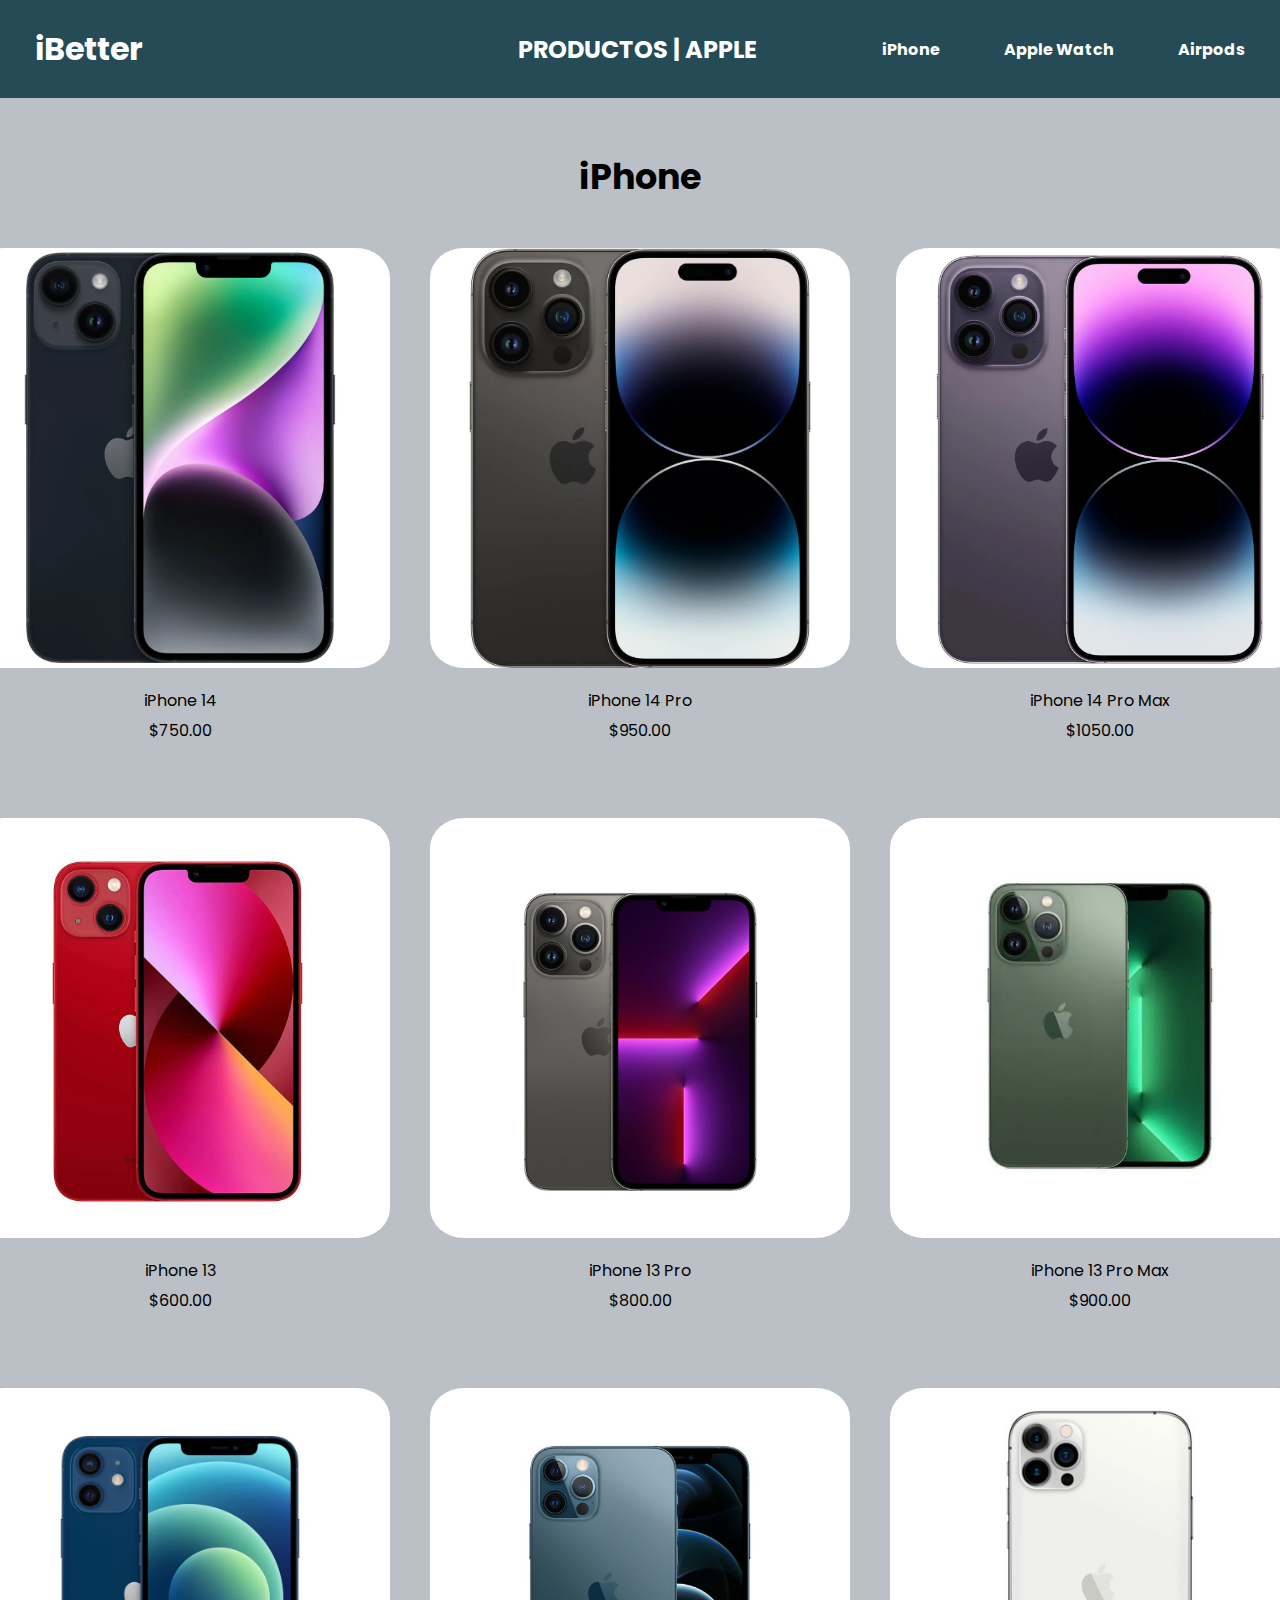
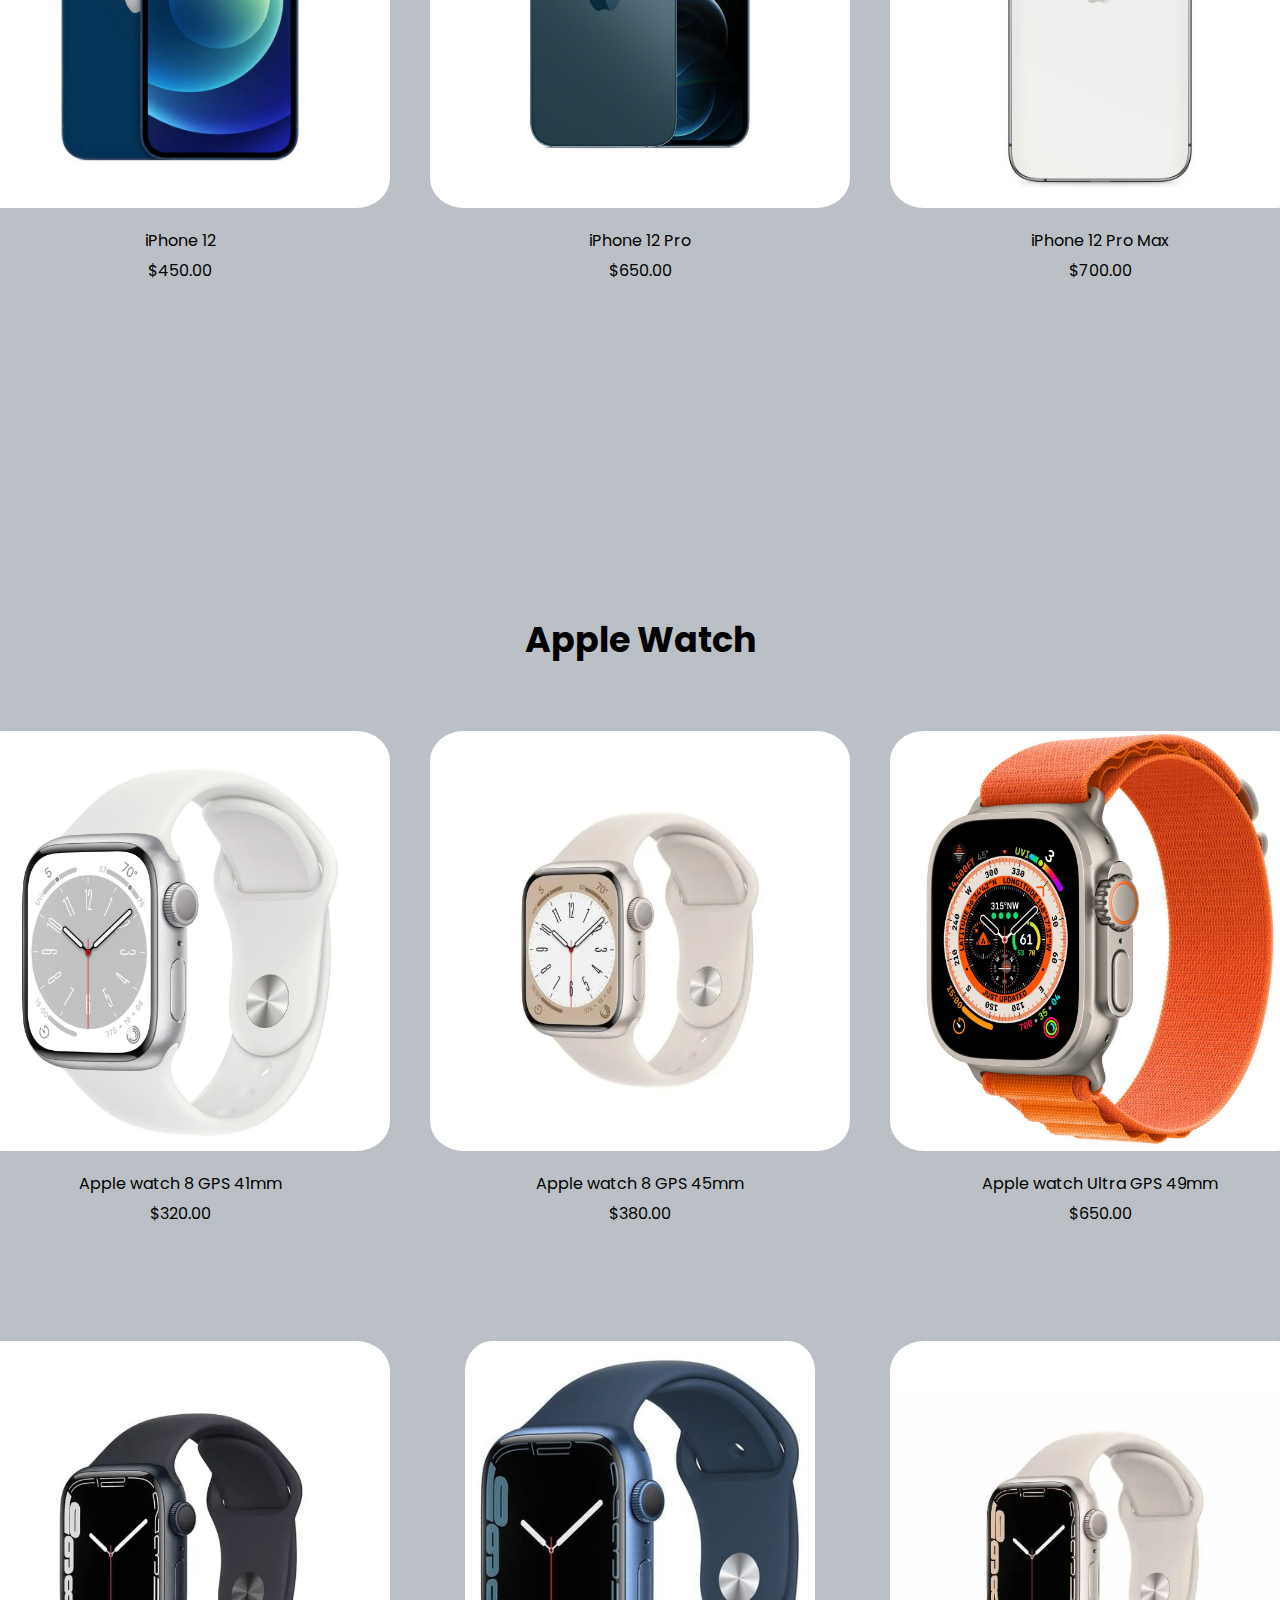
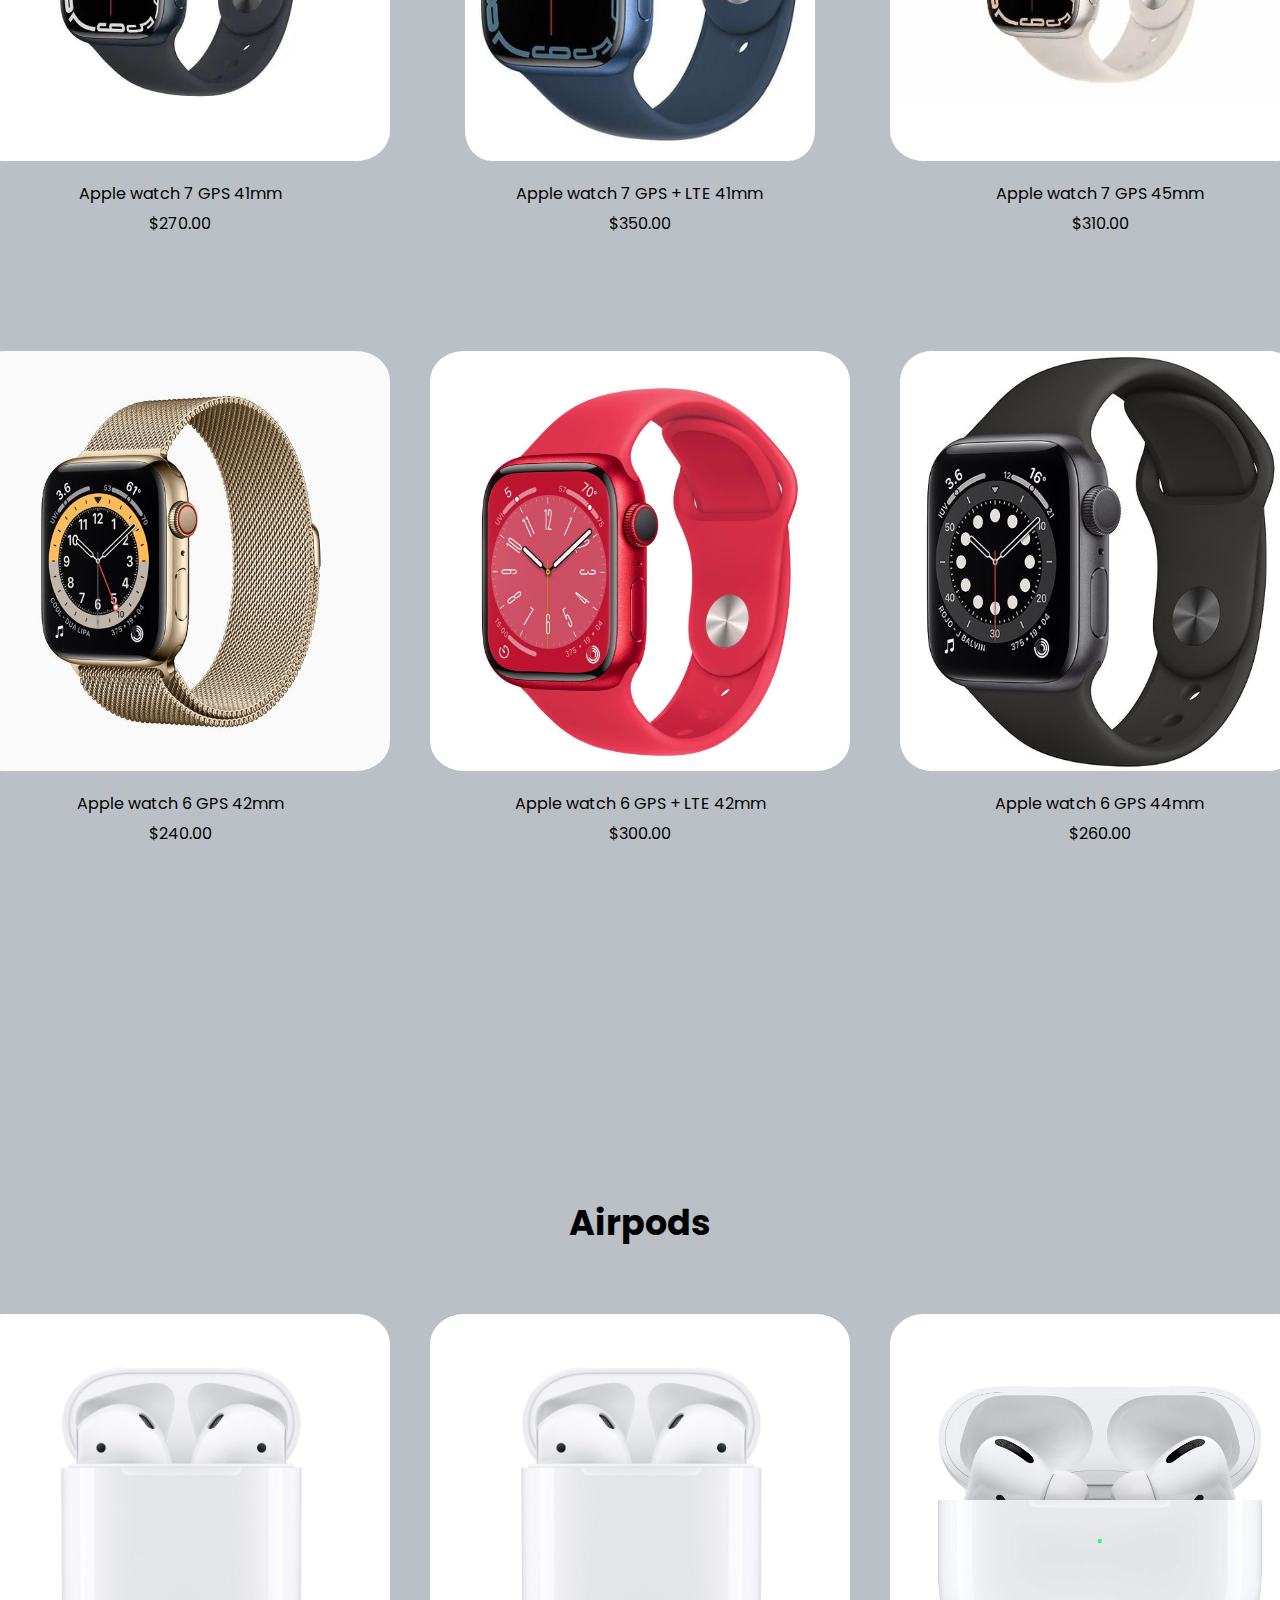
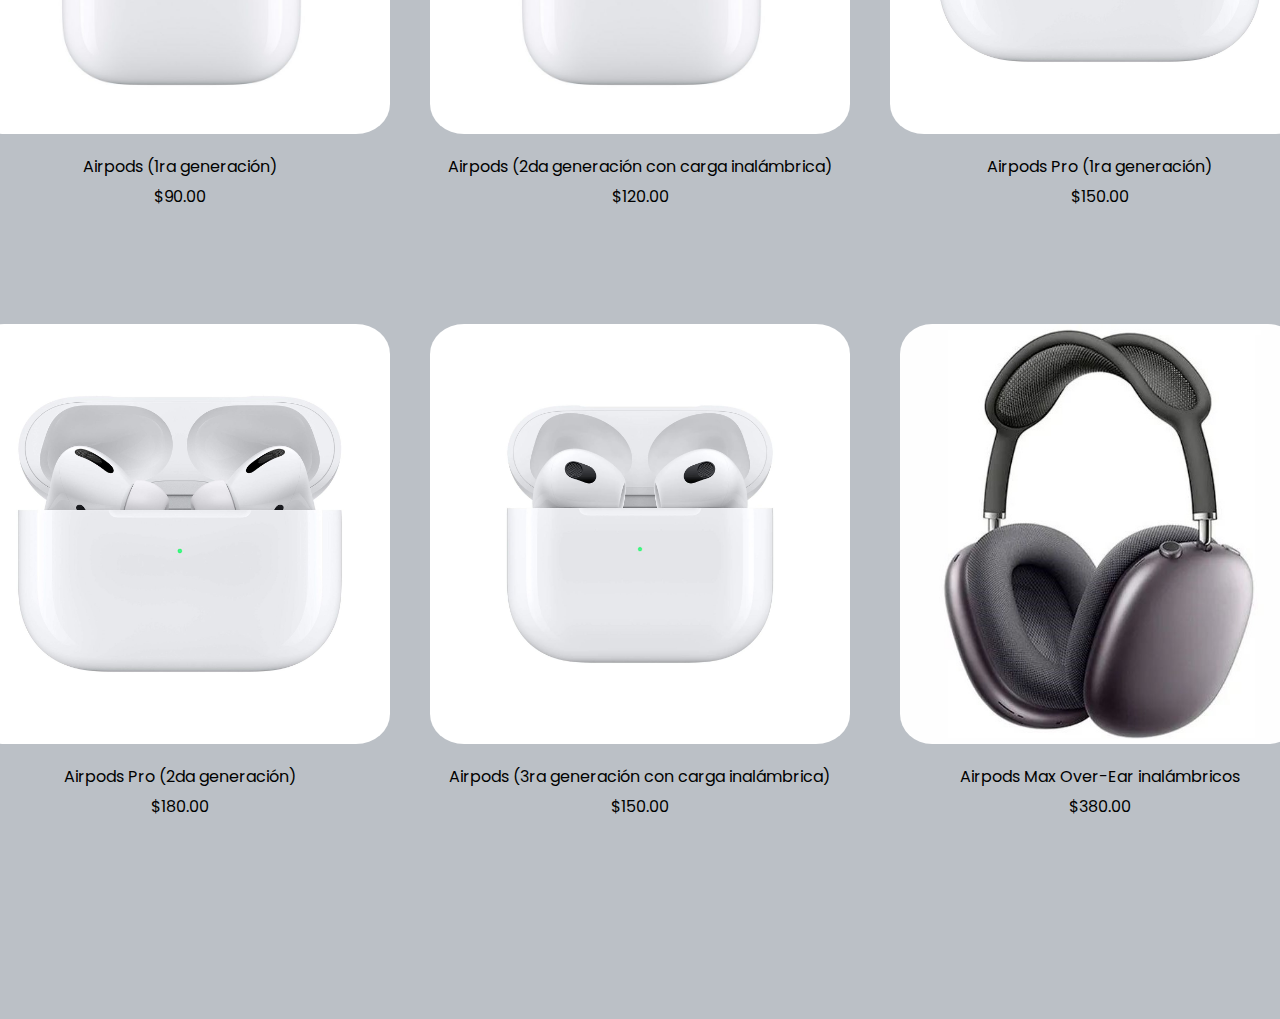
<file: Proyecto Final U/apple.html>
<!DOCTYPE html>
<html lang="es">
<head>
    <meta charset="UTF-8">
    <meta http-equiv="X-UA-Compatible" content="IE=edge">
    <meta name="viewport" content="width=device-width, initial-scale=1.0">
    <title>iBetter | Apple</title>
    <link rel="shortcut icon" href="images/logo2.png" type="image/x-icon">
    <link rel="stylesheet" href="CSS/apple.css">
</head>
<body>
    <header>
        <div class="container">
            <h1 class="logo"><a href="index.html">iBetter</a></h1>
            <h2>PRODUCTOS | APPLE</h2>
            <nav>
                <a href="#t1">iPhone</a>
                <a href="#t2">Apple Watch</a>
                <a href="#t3">Airpods</a>
            </nav>
        </div>
    </header>

    <section id="productos">
        <div class="container">
            <h1 id="t1">iPhone</h1>
            <div class="cell">
                <div class="iphone">
                    <img src="images/iphone14.jpeg" class="img-cell">
                    <p>iPhone 14</p>
                    <p>$750.00</p>
                </div>
                <div class="iphone">
                    <img src="images/iphone14pro.jpeg" class="img-cell">
                    <p>iPhone 14 Pro</p>
                    <p>$950.00</p>
                </div>
                <div class="iphone">
                    <img src="images/iphone14promax.jpeg" class="img-cell">
                    <p>iPhone 14 Pro Max</p>
                    <p>$1050.00</p>
                </div>
                <div class="iphone">
                    <img src="images/iphone13.jpeg" class="img-cell">
                    <p>iPhone 13</p>
                    <p>$600.00</p>
                </div>
                <div class="iphone">
                    <img src="images/iphone13pro.jpeg" class="img-cell">
                    <p>iPhone 13 Pro</p>
                    <p>$800.00</p>
                </div>
                <div class="iphone">
                    <img src="images/iphone13promax.jpeg" class="img-cell">
                    <p>iPhone 13 Pro Max</p>
                    <p>$900.00</p>
                </div>
                <div class="iphone">
                    <img src="images/iphone12.jpeg" class="img-cell">
                    <p>iPhone 12</p>
                    <p>$450.00</p>
                </div>
                <div class="iphone">
                    <img src="images/iphone12pro.jpeg" class="img-cell">
                    <p>iPhone 12 Pro</p>
                    <p>$650.00</p>
                </div>
                <div class="iphone">
                    <img src="images/iphone12promax.jpeg" class="img-cell">
                    <p>iPhone 12 Pro Max</p>
                    <p>$700.00</p>
                </div>
            </div>
        </div>
    </section>

    <section id="productos">
        <div class="container">
            <h1 id="t2">Apple Watch</h1>
            <div class="watch">

                <div class="appleW">
                    <img src="images/watch8.41.jpeg" class="img-watch">
                    <p>Apple watch 8 GPS 41mm</p>
                    <p>$320.00</p>
                </div>
                <div class="appleW">
                    <img src="images/watch8.45.jpeg" class="img-watch">
                    <p>Apple watch 8 GPS 45mm</p>
                    <p>$380.00</p>
                </div>
                <div class="appleW">
                    <img src="images/watch8ultra.jpeg" class="img-watch">
                    <p>Apple watch Ultra GPS 49mm</p>
                    <p>$650.00</p>
                </div>

                <div class="appleW">
                    <img src="images/watch7.41.jpeg" class="img-watch">
                    <p>Apple watch 7 GPS 41mm</p>
                    <p>$270.00</p>
                </div>
                <div class="appleW">
                    <img src="images/watch7lte.jpeg" class="img-watch">
                    <p>Apple watch 7 GPS + LTE 41mm</p>
                    <p>$350.00</p>
                </div>
                <div class="appleW">
                    <img src="images/watch7.45.jpeg" class="img-watch">
                    <p>Apple watch 7 GPS 45mm</p>
                    <p>$310.00</p>
                </div>

                <div class="appleW">
                    <img src="images/watch6.42.jpeg" class="img-watch">
                    <p>Apple watch 6 GPS 42mm</p>
                    <p>$240.00</p>
                </div>
                <div class="appleW">
                    <img src="images/watch6lte.jpeg" class="img-watch">
                    <p>Apple watch 6 GPS + LTE 42mm</p>
                    <p>$300.00</p>
                </div>
                <div class="appleW">
                    <img src="images/watch6.44.jpeg" class="img-watch">
                    <p>Apple watch 6 GPS 44mm</p>
                    <p>$260.00</p>
                </div>
            </div>
        </div>
    </section>
    
    <section id="productos">
        <div class="container">
            <h1 id="t3">Airpods</h1>
            <div class="air">

                <div class="airpods">
                    <img src="images/airpods1ra.jpeg" class="img-air">
                    <p>Airpods (1ra generación)</p>
                    <p>$90.00</p>
                </div>
                <div class="airpods">
                    <img src="images/airpods2da.jpeg" class="img-air">
                    <p>Airpods (2da generación con carga inalámbrica)</p>
                    <p>$120.00</p>
                </div>
                <div class="airpods">
                    <img src="images/airpodspro1ra.jpeg" class="img-air">
                    <p>Airpods Pro (1ra generación)</p>
                    <p>$150.00</p>
                </div>

                <div class="airpods">
                    <img src="images/airpodspro2da.jpeg" class="img-air">
                    <p>Airpods Pro (2da generación)</p>
                    <p>$180.00</p>
                </div>
                <div class="airpods">
                    <img src="images/airpods3.jpeg" class="img-air">
                    <p>Airpods (3ra generación con carga inalámbrica)</p>
                    <p>$150.00</p>
                </div>
                <div class="airpods">
                    <img src="images/airpodsmax.jpeg" class="img-air">
                    <p>Airpods Max Over-Ear inalámbricos</p>
                    <p>$380.00</p>
                </div>
            </div>
        </div>
    </section>
</body>
</html>
</file>
<file: Proyecto Final U/CSS/apple.css>
@import url('https://fonts.googleapis.com/css2?family=Poppins:wght@300;400;600;700&display=swap');

*{
    box-sizing: border-box;
    margin: 0;
}

html{
    scroll-behavior: smooth;
}

body{
    font-family: 'Poppins', sans-serif;
    margin: 0;
}

header{
    position: fixed;
    width: 100%;
}

header .container{
    display: flex;
    align-items: center;
    background-color: #254b56;
    justify-content: space-between;
    padding: 25px 5px;
}

header .logo{
    display: flex;
    margin-right: 0px 15px;
    align-items: center;
    color: aliceblue;
}

header h2{
    color: white;
    padding-left: 250px;
}

header a{
    font-weight: 600;
    padding-right: 30px;
    padding-left: 30px;
    text-decoration: none;
    font-weight: bold;
    color: white;
}

header a:hover{
    color: #288ba8;
}

#productos{
    background-color: #bbc0c6;
    color: white;
    text-align: center;
}

#productos h1{
    align-items: center;
    justify-content: center;
    font-size: 35px;
}

#productos h1,
#productos h2,
#productos p{
    color: black;
}

#productos .container{
    padding: 150px;
}

#productos .cell{
    display: grid;
    grid-template-columns: auto auto auto;
    justify-content: center;
    justify-items: center;
    align-items: center;
}

#productos .iphone{
    display: grid;
    column-gap: 50px;
    row-gap: 5px;
    padding: 30px 10px;
    text-align: center;
    align-items: center;
}

.iphone:hover{
    box-shadow: 0 8px 16px 0 rgba(0, 0, 0, 0.5);
    border-radius: 5%;
}

.img-cell{
    padding: 15px 10px;
    align-items: center;
    border-radius: 10%;
    height: 50vh;
}

#productos .watch{
    display: grid;
    grid-template-columns: auto auto auto;
    justify-content: center;
    justify-items: center;
    align-items: center;
}

#productos .appleW{
    display: grid;
    column-gap: 50px;
    row-gap: 5px;
    padding: 50px 10px;
    text-align: center;
    align-items: center;
}

.appleW:hover{
    box-shadow: 0 8px 16px 0 rgba(0, 0, 0, 0.5);
    border-radius: 5%;
}

.img-watch{
    padding: 15px 10px;
    align-items: center;
    border-radius: 10%;
    height: 50vh;
}

#productos .air{
    display: grid;
    grid-template-columns: auto auto auto;
    justify-content: center;
    justify-items: center;
    align-items: center;
}

#productos .airpods{
    display: grid;
    column-gap: 50px;
    row-gap: 5px;
    padding: 50px 10px;
    text-align: center;
    align-items: center;
}

.airpods:hover{
    box-shadow: 0 8px 16px 0 rgba(0, 0, 0, 0.5);
    border-radius: 5%;
}

.img-air{
    padding: 15px 10px;
    align-items: center;
    border-radius: 10%;
    height: 50vh;
}
</file>
